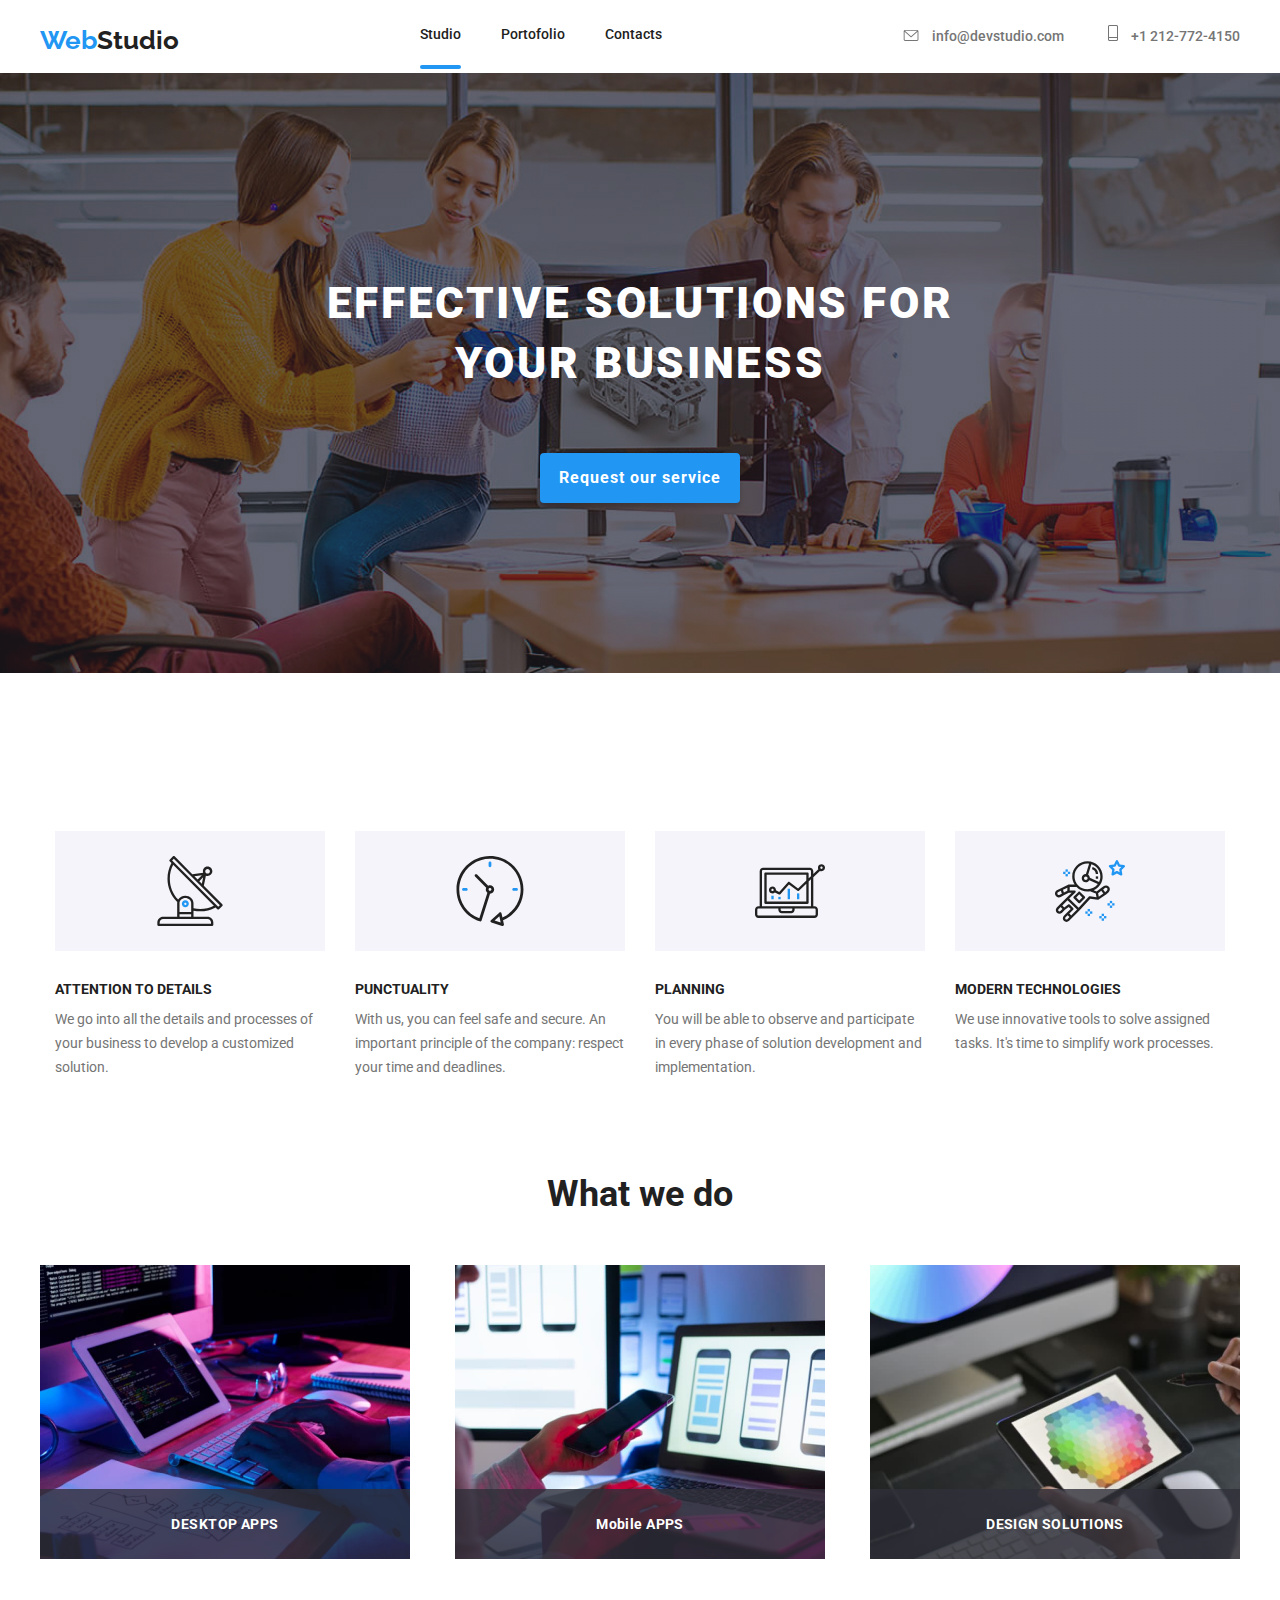
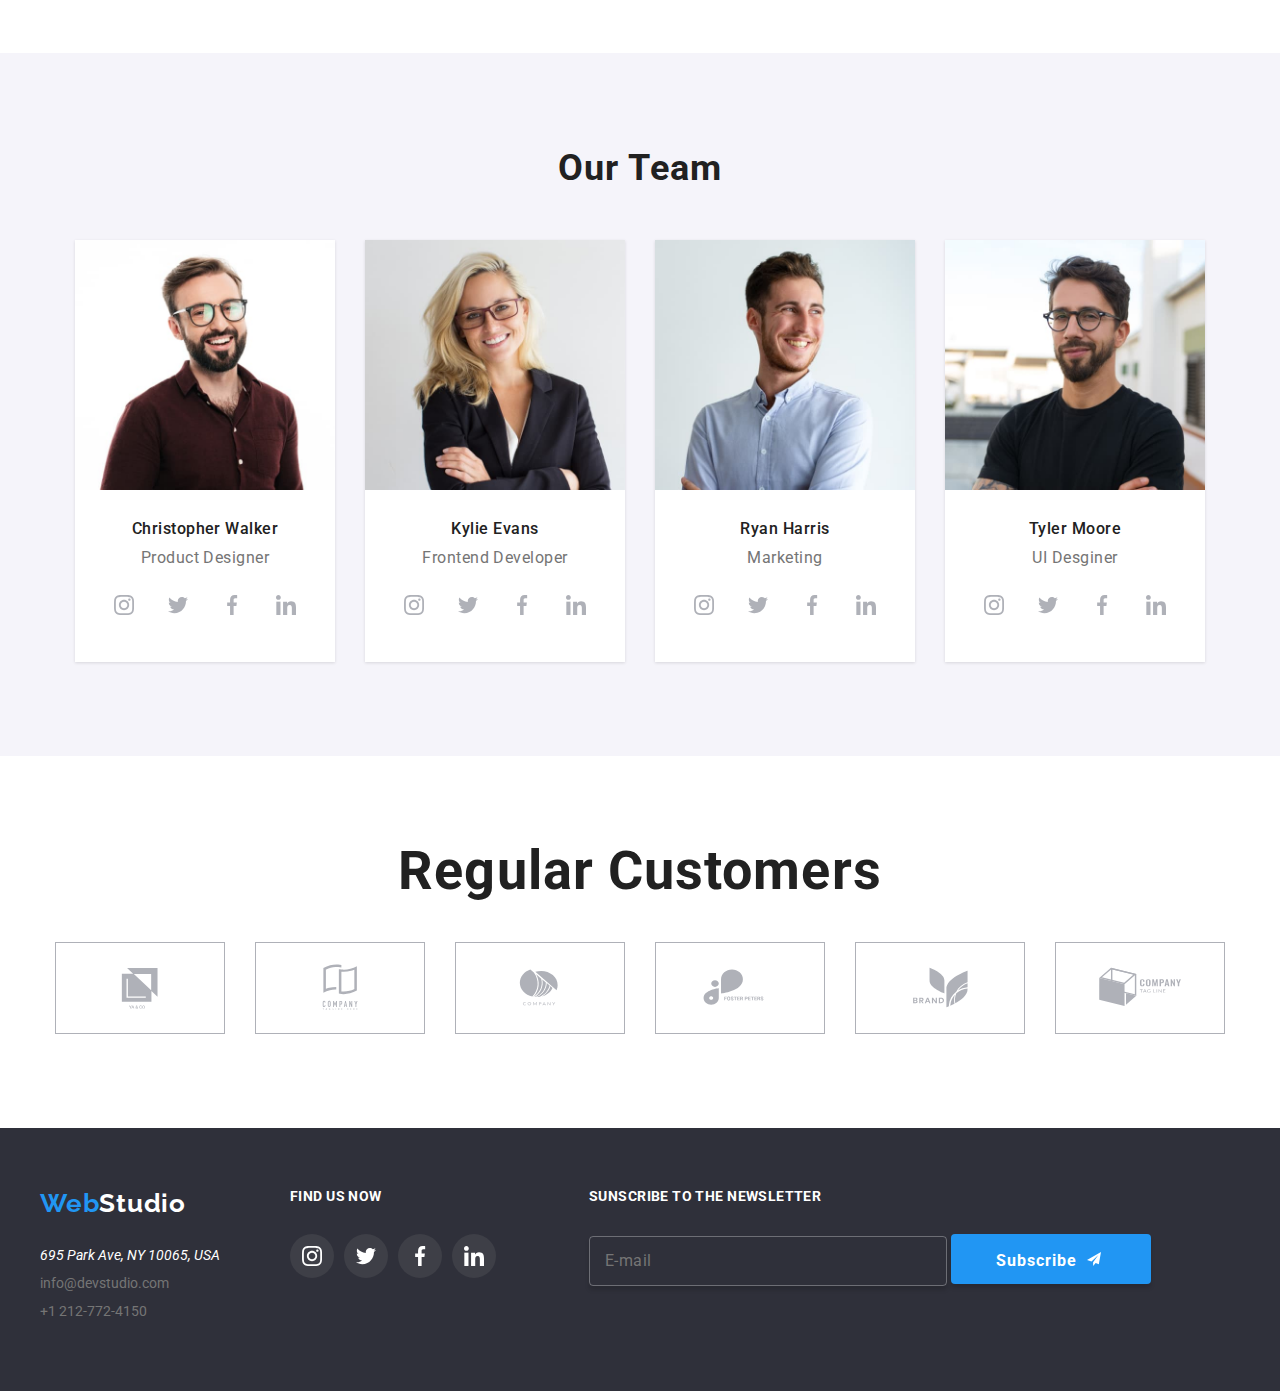
<file: index.html>
<!DOCTYPE html>
<html lang="en">

<head>
  <meta charset="UTF-8" />
  <meta name="viewport" content="width=device-width, initial-scale=1.0" />
  <title>Studio</title>

  <link rel="stylesheet" href="https://cdn.jsdelivr.net/npm/modern-normalize@latest/modern-normalize.css" />
  <link rel="stylesheet" href="./css/styles.css" />
  <link rel="preconnect" href="https://fonts.googleapis.com" />
  <link rel="preconnect" href="https://fonts.gstatic.com" crossorigin />
  <link
    href="https://fonts.googleapis.com/css2?family=Raleway:ital,wght@0,100..900;1,100..900&family=Roboto:ital,wght@0,100;0,300;0,400;0,500;0,700;0,900;1,100;1,300;1,400;1,500;1,700;1,900&display=swap"
    rel="stylesheet" />
</head>

<body>
  <header class="header">
    <div class="container">
      <div class="header__logo">
        <a href="#"><span class="logo">Web</span>Studio</a>
      </div>
      <nav class="header__navigation">
        <ul>
          <li><a href="index.html" class="active">Studio</a></li>
          <li><a href="portfolio.html">Portofolio</a></li>
          <li><a href="#Contacts">Contacts</a></li>
        </ul>
      </nav>

      <div class="header__info">
        <a href="mailto:info@devstudio.com">
          <svg class="header__icon-mail">
            <use href=" ./icons/symbol-defs.svg#icon-envelope" />
          </svg>
        </a>
        <a href="mailto:info@devstudio.com">info@devstudio.com</a>
        <a href="tel:1212-772-4150">
          <svg class="header__icon-phone">
            <use href="./icons/symbol-defs.svg#icon-phone" />
          </svg>
        </a>
        <a href="tel:+1212-772-4150">+1 212-772-4150</a>
      </div>
    </div>
  </header>

  <main>
    <section class="hero-section">
      <div class="container">
        <h1 class="hero-section__title">
          EFFECTIVE SOLUTIONS FOR <br /> YOUR BUSINESS
        </h1>

        <button data-modal-open class="hero-section__request button" type="button">
          Request our service
        </button>
      </div>
    </section>

    <section class="about">
      <div class="container">
        <div class="about__info">
          <ul>
            <li>
              <div class="about__info-container">
                <div class="about__icon-container">
                  <svg class="about__icon">
                    <use href="./icons/symbol-defs.svg#icon-antenna" />
                  </svg>
                </div>
                <h5>ATTENTION TO DETAILS</h5>
                <p>
                  We go into all the details and processes of your business to
                  develop a customized solution.
                </p>
              </div>
            </li>
            <li>
              <div class="about__info-container">
                <div class="about__icon-container">
                  <svg class="about__icon">
                    <use href="./icons/symbol-defs.svg#icon-clock" />
                  </svg>
                </div>
                <h5>PUNCTUALITY</h5>
                <p>
                  With us, you can feel safe and secure. An important principle of
                  the company: respect your time and deadlines.
                </p>
              </div>
            </li>
            <li>
              <div class="about__info-container">
                <div class="about__icon-container">
                  <svg class="about__icon">
                    <use href="./icons/symbol-defs.svg#icon-diagram" />
                  </svg>
                </div>
                <h5>PLANNING</h5>
                <p>
                  You will be able to observe and participate in every phase of
                  solution development and implementation.
                </p>
              </div>
            </li>
            <li>
              <div class="about__info-container">
                <div class="about__icon-container">
                  <svg class="about__icon">
                    <use href="./icons/symbol-defs.svg#icon-astronaut" />
                  </svg>
                </div>
                <h5>MODERN TECHNOLOGIES</h5>
                <p>
                  We use innovative tools to solve assigned tasks. It's time to
                  simplify work processes.
                </p>
              </div>
            </li>
          </ul>
        </div>
      </div>
    </section>

    <section class="apps">
      <div class="container">
        <div>
          <h2 class="apps__title">What we do</h2>
        </div>
        <div class="apps__images">

          <div class="apps__image">
            <img src="images/box1.jpg" alt="codding" />
            <div class="overlay overlay-box1">
              <h5 class="apps__overlay-title">DESKTOP APPS</h5>
            </div>
          </div>

          <div class="apps__image">
            <img src="images/box2.jpg" alt="codding" />
            <div class="overlay overlay-box2">
              <h5 class="apps__overlay-title">Mobile APPS</h5>
            </div>
          </div>


          <div class="apps__image">
            <img src="images/box3.jpg" alt="codding" />
            <div class="overlay overlay-box3">
              <h5 class="apps__overlay-title">DESIGN SOLUTIONS</h5>
            </div>
          </div>
        </div>
      </div>
    </section>

    <section class="team">
      <div class="container">
        <div>
          <h2 class="team__title">Our Team</h2>
        </div>

        <div class="team__cards">
          <div class="team__card">
            <img class="team__image" src="images/teamcard1.jpg" alt="first teammate" width="260" />
            <h5>Christopher Walker</h5>
            <p>Product Designer</p>
            <ul class="team__social">
              <li><a href=""><svg class="team__icon-social">
                    <use href="./icons/symbol-defs.svg#icon-instagram" />
                  </svg></a></li>
              <li><a href=""><svg class="team__icon-social">
                    <use href="./icons/symbol-defs.svg#icon-twitter" />
                  </svg></a></li>
              <li><a href=""><svg class="team__icon-social">
                    <use href="./icons/symbol-defs.svg#icon-facebook" />
                  </svg></a></li>
              <li><a href=""><svg class="team__icon-social">
                    <use href="./icons/symbol-defs.svg#icon-linkedin" />
                  </svg></a></li>
            </ul>
          </div>

          <div class="team__card">
            <img class="team__image" src="images/teamcard2.jpg" alt="second teammate" width="260" />
            <h5>Kylie Evans</h5>
            <p>Frontend Developer</p>
            <ul class="team__social">
              <li><a href=""><svg class="team__icon-social">
                    <use href="./icons/symbol-defs.svg#icon-instagram" />
                  </svg></a></li>
              <li><a href=""><svg class="team__icon-social">
                    <use href="./icons/symbol-defs.svg#icon-twitter" />
                  </svg></a></li>
              <li><a href=""> <svg class="team__icon-social">
                    <use href="./icons/symbol-defs.svg#icon-facebook" />
                  </svg></a></li>
              <li><a href=""><svg class="team__icon-social">
                    <use href="./icons/symbol-defs.svg#icon-linkedin" />
                  </svg></a></li>
            </ul>
          </div>

          <div class="team__card">
            <img class="team__image" src="images/teamcard3.jpg" alt="thid teammate" width="260" />
            <h5 class="team__name">Ryan Harris</h5>
            <p class="team__job">Marketing</p>
            <ul class="team__social">
              <li><a href=""><svg class="team__icon-social">
                    <use href="./icons/symbol-defs.svg#icon-instagram" />
                  </svg></a></li>
              <li><a href=""><svg class="team__icon-social">
                    <use href="./icons/symbol-defs.svg#icon-twitter" />
                  </svg></a></li>
              <li><a href=""><svg class="team__icon-social">
                    <use href="./icons/symbol-defs.svg#icon-facebook" />
                  </svg></a></li>
              <li><a href=""><svg class="team__icon-social">
                    <use href="./icons/symbol-defs.svg#icon-linkedin" />
                  </svg></a></li>
            </ul>
          </div>

          <div class="team__card">
            <img class="team__image" src="images/teamcard4.jpg" alt="fourth teammate" width="260" />
            <h5>Tyler Moore</h5>
            <p>UI Desginer</p>
            <ul class="team__social">
              <li><a href=""><svg class="team__icon-social">
                    <use href="./icons/symbol-defs.svg#icon-instagram" />
                  </svg></a></li>
              <li><a href=""><svg class="team__icon-social">
                    <use href="./icons/symbol-defs.svg#icon-twitter" />
                  </svg></a></li>
              <li><a href=""> <svg class="team__icon-social">
                    <use href="./icons/symbol-defs.svg#icon-facebook" />
                  </svg></a></li>
              <li><a href=""><svg class="team__icon-social">
                    <use href="./icons/symbol-defs.svg#icon-linkedin" />
                  </svg></a></li>
            </ul>
          </div>
        </div>
      </div>
      </div>
    </section>

    <section class="customers">
      <div class="customers__title">
        <h2>Regular Customers</h2>
      </div>
      <div class="customers__logo">
        <div class="container">
          <div class="customer__space">
            <svg class="customer__logo">
              <use href="./icons/symbol-defs.svg#icon-logo1" />
            </svg>
          </div>
          <div class="customer__space">
            <svg class="customer__logo">
              <use href="./icons/symbol-defs.svg#icon-logo2" />
            </svg>
          </div>

          <div class="customer__space">
            <svg class="customer__logo">
              <use href="./icons/symbol-defs.svg#icon-logo3" />
            </svg>
          </div>
          <div class="customer__space">
            <svg class="customer__logo">
              <use href="./icons/symbol-defs.svg#icon-logo4" />
            </svg>
          </div>

          <div class="customer__space">
            <svg class="customer__logo">
              <use href="./icons/symbol-defs.svg#icon-logo5" />
            </svg>
          </div>
          <div class="customer__space">
            <svg class="customer__logo">
              <use href="./icons/symbol-defs.svg#icon-logo6" />
            </svg>
          </div>
        </div>
      </div>
    </section>
  </main>
  <footer class="footer">
    <div class="container">
      <div class="footer__info">
        <div class="footer__logo"><a href="#"><span class="logo">Web</span>Studio</a></div>
        <address class="footer__address">695 Park Ave, NY 10065, USA</address>
        <a href="mailto:info@devstudio.com">info@devstudio.com</a>
        <a href="tel:+1212-772-4150">+1 212-772-4150</a>
      </div>


      <div class="footer__contact">
        <h5 class="footer__title">FIND US NOW</h5>
        <ul class="footer__socials">
          <li><a href=""><svg class="footer__social">
                <use href="icons/symbol-defs.svg#icon-instagram-footer" />
              </svg></a></li>
          <li><a href=""><svg class="footer__social">
                <use href="icons/symbol-defs.svg#icon-twitter-footer" />
              </svg></a></li>
          <li> <a href=""><svg class="footer__social">
                <use href="icons/symbol-defs.svg#icon-facebook-footer" />
              </svg></a></li>
          <li><a href=""><svg class="footer__social">
                <use href="icons/symbol-defs.svg#icon-linkedin-footer" />
              </svg>
            </a></li>
        </ul>
      </div>

      <div class="footer__subscribe">
        <h2 class="footer__title">SUNSCRIBE TO THE NEWSLETTER</h2>
        <form class="footer__subscribe-form" name="footer__subscribe-form">
          <input name="email" type="email" class="footer__subscribe-form-input" placeholder="E-mail" />
          <button class="subscribe__button button" type="submit">Subscribe <svg class="icon-send">
              <use href="icons/symbol-defs.svg#icon-send"></use>
            </svg></button></button>
        </form>
      </div>
    </div>
  </footer>


  <div data-modal class="is-hidden">
    <div data-modal-content>
      <button data-modal-close class="modal-close-button" type=" button">
        x
      </button>
      <h2 class="modal-title">Leave your information and we'll call you back</h2>
      <form name="modal-form" class="modal-form">
        <label class="modal-form__position">
          Name
          <svg class="icons icon-person" width="12px" height="12px">
            <use href="icons/symbol-defs.svg#icon-person"></use>
          </svg>
          <input type="text" name="username" class="modal-form__input input-name" required />
        </label>
        <label class="modal-form__position">
          Telephone
          <svg class="icons icon-phone" width="15px" height="12px">
            <use href="icons/symbol-defs.svg#icon-phone-black"></use>
          </svg>
          <input type="tel" name="phone" pattern="[0-9]{10}" required class="modal-form__input input-phone" />
        </label>
        <label class="modal-form__position">
          E-mail
          <svg class="icons icon-email" width="12px" height="12px">
            <use href="icons/symbol-defs.svg#icon-email-black"></use>
          </svg>
          <input type="email" name="useremail" required class="modal-form__input input-email" />
        </label>
        <label class="modal-form__position">
          Comments
          <textarea name="mesaj" placeholder="Enter the text" class="modal-form__comments" rows="5"></textarea>
        </label>
        <label class="modal-form__position modal-form__checked">
          <input type="checkbox" name="agree" value="agree" class="modal-form__input" />
          <!-- <span cllass="replace-checkbox modal-checkbox__position">
    <svg width="11px" height="8px"><use href="icons/symbol-defs.svg#icon-checked"></use></svg>
  </span> -->
          I agree with the letter and accept the
          <a href="#" class="condition">Terms and Conditions</a>
        </label>
        <button type="submit" class="modal-form__btn">Send
      </form>
    </div>
  </div>
  <script src="./modal.js">
  </script>
</body>

</html>
</file>
<file: css/styles.css>
:root {
  --blue: #2196f3;
  --white: #ffffff;
  --light-black: #2f303a;
  --black: #212121;
  --grey: #757575;
  --bground: #f5f4fa;
  --primary-font: "Roboto", sans-serif;
  --secondary-font: "Raleway", sans-serif;
}

* {
  margin: 0;
  padding: 0;
}

html {
  box-sizing: border-box;
}

body {
  font-family: var(--primary-font);
  background-color: var(--white);
  color: var(--black);
}

img {
  display: block;
  max-width: 100%;
  height: auto;
}

ul {
  list-style: none;
}

a {
  text-decoration: none;
  color: inherit;
}

.container {
  max-width: 1200px;
  width: 100%;
  margin: auto;
}

/* HEADER SECTION */
.header {
  margin-top: 25px;
  /* padding-bottom: 25px; */
  border: 1px 0px 0px 0px;
}

.header .container {
  display: flex;
  justify-content: space-between;
  align-items: flex-start;
  flex-wrap: wrap;
}

.header__logo {
  font-family: var(--secondary-font);
  background-color: var(--white);
}

.header__logo a {
  transition-property: all;
  transition-duration: 250ms;
  transition-timing-function: cubic-bezier(0.4, 0, 0.2, 1);
  font-weight: 700;
  font-size: 26px;
  line-height: 30px;
}

.header__navigation ul {
  display: flex;
  gap: 40px;
}

.header__navigation li {
  position: relative;
  transition-duration: 500ms;
  padding-bottom: 30px;
}

/*
.header__navigation li:hover {
  border-bottom: 4px solid var(--blue);
  /* border-radius: 2px; */
/* padding-bottom: 28px;
} */

/* .header__navigation li::after,
.header__navigation li:after {
  content: "";
  height: 4px;
  width: 0;
  border-radius: 20px;
  position: absolute;
  top: 40px;
  left: 0;
  background-color: var(--blue);
  transition-duration: 0.5s;
  transition-property: width;
} */

/* .header__navigation li:hover {
  color: var(--blue);
} */

.header__navigation li::after,
.header__navigation li:after {
  content: "";
  height: 4px;
  width: 0;
  border-radius: 20px;
  position: absolute;
  top: 40px;
  left: 0;
  background-color: var(--blue);
  transition-duration: 0.5s;
  transition-property: width;
}

.header__navigation .active::after,
.header__navigation .active:after {
  content: "";
  height: 4px;
  width: 100%;
  border-radius: 20px;
  position: absolute;
  top: 40px;
  left: 0;
  background-color: var(--blue);
  transition-duration: 0.5s;
  transition-property: width;
}
.header__navigation li:hover::after,
.header__navigation li:active::after {
  width: 100%;
}

.header__navigation {
  background-color: var(--white);
}

.header__navigation a {
  transition-property: all;
  transition-duration: 250ms;
  transition-timing-function: cubic-bezier(0.4, 0, 0.2, 1);
  font-size: 14px;
  font-weight: 500;
  line-height: 16px;
}

.header__navigation a:hover {
  color: var(--blue);
}

.header__info a {
  transition-property: all;
  transition-duration: 250ms;
  transition-timing-function: cubic-bezier(0.4, 0, 0.2, 1);
  color: var(--grey);
  font-size: 14px;
  font-weight: 500;
  line-height: 16px;
}

.header__info a:hover {
  color: var(--blue);
  width: 42px;
}

.header__info a:focus {
  color: var(--blue);
}

.header__icon-mail {
  margin-right: 10px;
  width: 16px;
  height: 12px;
}

.header__icon-phone {
  margin-left: 40px;
  margin-right: 10px;
  width: 10px;
  height: 16px;
}

/* HERO-SECTION */
.hero-section {
  /* height: 600px; */
  width: 100%;
  height: 600px;
  max-width: 1600px;
  background-color: var(--light-black);
  background-image: linear-gradient(
      0deg,
      rgba(47, 48, 58, 0.4),
      rgba(47, 48, 58, 0.4)
    ),
    url("../images/hero-background.jpg");
  background-size: cover;
  background-repeat: no-repeat;
  background-position: center;
  margin-left: auto;
  margin-right: auto;
}

.hero-section .container {
  display: flex;
  flex-direction: column;
  align-items: center;
}

/* .hero-section__request {
  width: 200px;
  height: 50px;
  background-color: var(--blue);
  box-shadow: 0px 4px 4px 0px #00000026;
  border-radius: 4px;
  font-size: 16px;
  font-weight: 700;
  line-height: 30px;
  letter-spacing: 0.06em;
  color: var(--white);
  border: 0px solid var(--blue);
  margin-top: 30px;
} */

.hero-section__title {
  margin-top: 200px;
  color: var(--white);
  font-size: 44px;
  font-weight: 900;
  line-height: 60px;
  margin-bottom: 30px;
  letter-spacing: 0.06em;
  text-align: center;
}

/* BUTTON  */
.button {
  transition-property: all;
  transition-duration: 250ms;
  transition-timing-function: cubic-bezier(0.4, 0, 0.2, 1);
  cursor: pointer;
  width: 200px;
  height: 50px;
  background-color: var(--blue);
  box-shadow: 0px 4px 4px 0px #00000026;
  border-radius: 4px;
  font-size: 16px;
  font-weight: 700;
  line-height: 30px;
  letter-spacing: 0.06em;
  color: var(--white);
  border: 0px solid var(--blue);
  margin-top: 30px;
}

.button:hover {
  background-color: #6487a3;
}

.button:active {
  background-color: var(--grey);
}

/* ABOUT SECTION  */
.about {
  /* width: 1170px; */
  margin-top: 64px;
  margin-bottom: 94px;
}

.about__info h5 {
  font-size: 14px;
  font-weight: 700;
  line-height: 16px;
  padding-bottom: 10px;
}

.about__info p {
  font-size: 14px;
  font-weight: 400;
  line-height: 24px;
  color: var(--grey);
}

.about__info ul {
  display: flex;
  flex-direction: row;
  flex-wrap: wrap;
  gap: 30px;
  justify-content: center;
}

.about__icon-container {
  display: flex;
  align-items: center;
  justify-content: center;
  width: 270px;
  height: 120px;
  background-color: rgba(245, 244, 250, 1);
  margin-bottom: 30px;
}

.about__info-container {
  padding-top: 94px;
  max-width: 270px;
  height: auto;
}

/* APPS SECTION  */

.overlay {
  position: absolute;
  display: flex;
  justify-content: center;
  align-items: center;
  flex-wrap: wrap;
  background: #2f303acc;
  width: 370px;
  height: 70px;
  bottom: 0;
}

.apps__images {
  display: flex;
  justify-content: space-between;
  gap: 30px;
  flex-wrap: wrap;
  position: relative;
  overflow: hidden;
}

.apps__image {
  /* height: 294px; */
  width: 370px;
  height: auto;
}

.apps__title {
  font-size: 36px;
  font-weight: 700;
  line-height: 42px;
  margin-bottom: 50px;
  text-align: center;
}

.apps__overlay-title {
  color: #ffffff;
  font-size: 14px;
  font-weight: 700;
  line-height: 16.41px;
  letter-spacing: 0.03em;
  text-align: center;
}

.team {
  margin-top: 94px;
  padding-bottom: 94px;
  background-color: var(--bground);
}

.team__title {
  padding-top: 94px;
  margin-bottom: 50px;
  font-size: 36px;
  font-weight: 700;
  line-height: 42.19px;
  letter-spacing: 0.03em;
  text-align: center;
}

.team__image {
  width: 260px;
  /* height: 270px; */
  height: auto;
}

.team__cards {
  display: flex;
  justify-content: center;
  gap: 30px;
  flex-wrap: wrap;
}

.team__cards p {
  font-size: 16px;
  font-weight: 400;
  line-height: 18.75px;
  color: var(--grey);
  letter-spacing: 0.03em;
  text-align: center;
}

.team__cards h5 {
  font-size: 16px;
  font-weight: 500;
  line-height: 18.75px;
  padding-top: 30px;
  padding-bottom: 10px;
  letter-spacing: 0.03em;
  text-align: center;
}

.team__card {
  background-color: white;
  box-shadow: 0px 2px 1px 0px #00000033;
  box-shadow: 0px 1px 1px 0px #00000024;
  box-shadow: 0px 1px 3px 0px #0000001f;
}

.team__icon-social {
  fill: #afb1b8;
  width: 20px;
  height: 20px;
}

.team__social {
  display: flex;
  justify-content: center;
  align-items: center;
  gap: 10px;
  margin-top: 16px;
  margin-bottom: 30px;
}

.team__social li {
  transition-property: all;
  transition-duration: 250ms;
  transition-timing-function: cubic-bezier(0.4, 0, 0.2, 1);
  display: flex;
  align-items: center;
  padding: 12px;
  background-color: transparent;
  border-radius: 50%;
}

.team__social li:hover {
  background-color: var(--blue);
}

.team__icon-social:hover {
  fill: white;
}

.team__social li:focus {
  background-color: var(--blue);
}

.team__icon-social:focus {
  fill: white;
}

/* CUSTOMERS SECTION */
.customers__title {
  margin-top: 94px;
  padding-bottom: 50px;
  font-size: 36px;
  font-weight: 700;
  line-height: 42.19px;
  letter-spacing: 0.03em;
  text-align: center;
}

.customers__logo .container {
  display: flex;
  gap: 30px;
  flex-wrap: wrap;
  justify-content: center;
  align-items: center;
}

.customer__logo {
  transition-property: all;
  transition-duration: 250ms;
  transition-timing-function: cubic-bezier(0.4, 0, 0.2, 1);
  fill: #afb1b8;
  max-width: 93px;
  height: auto;
}

.customer__logo:hover {
  fill: var(--blue);
}

.customer__space:hover {
  border-color: var(--blue);
}

.customer__space {
  transition-property: all;
  transition-duration: 250ms;
  transition-timing-function: cubic-bezier(0.4, 0, 0.2, 1);
  display: flex;
  justify-content: center;
  align-items: center;
  width: 170px;
  height: 92px;
  top: 2493px;
  left: 815px;
  border: 1px solid #afb1b8;
  margin-bottom: 94px;
}

/* FOOTER SECTION  */
.footer {
  background-color: var(--light-black);
  padding-top: 60px;
  padding-bottom: 60px;
  margin-left: auto;
  margin-right: auto;
}

.footer .container {
  display: flex;
  max-width: 1200px;
  justify-content: flex-start;
  flex-wrap: wrap;
}

.footer__logo {
  transition-property: all;
  transition-duration: 250ms;
  transition-timing-function: cubic-bezier(0.4, 0, 0.2, 1);
  font-family: var(--secondary-font);
  margin-bottom: 28px;
}

.footer__info .footer__logo a {
  font-size: 26px;
  font-weight: 700;
  line-height: 30.52px;
  letter-spacing: 0.03em;
  text-align: left;
  color: var(--white);
}

.footer__address {
  margin-bottom: 12px;
  font-size: 14px;
  font-weight: 400;
  line-height: 16.41px;
}

.footer__info {
  display: flex;
  flex-direction: column;
  margin-right: 70px;
}

.footer__info a {
  transition-property: all;
  transition-duration: 250ms;
  transition-timing-function: cubic-bezier(0.4, 0, 0.2, 1);
  padding-bottom: 12px;
  text-decoration: none;
  font-size: 14px;
  font-weight: 400;
  line-height: 16px;
  color: var(--grey);
}

.footer__info > a:hover {
  color: var(--blue);
}

.footer__info a:focus {
  color: var(--blue);
}

.footer__title {
  color: white;
  font-size: 14px;
  font-weight: 700;
  line-height: 16.41px;
  letter-spacing: 0.03em;
  text-align: left;
}

.footer__social {
  width: 20px;
  height: 20px;
}

.footer__socials {
  display: flex;
  gap: 10px;
  margin-top: 30px;
}

.footer__socials li {
  background-color: #3e3f47;
  padding: 12px;
  border-radius: 50%;
}

.footer__socials a {
  display: flex;
  align-items: center;
  flex-wrap: wrap;
}

.footer__socials li:hover {
  background-color: var(--blue);
}

/* .footer__contact {
  margin-left: 94px;
} */

.logo {
  color: var(--blue);
}

.footer__address {
  color: var(--white);
}

.footer__subscribe {
  padding-left: 93px;
}

.footer__subscribe-form-input {
  height: 50px;
  width: 358px;
  box-shadow: 0px 4px 4px 0px #00000026;
  border: 1px solid #ffffff4d;
  border-radius: 4px;
  background: rgba(33, 150, 243, 0);
  padding-right: 12px;
  color: var(--white);
  padding-left: 15px;
  font-size: 16px;
  font-weight: 400;
  line-height: 20px;
  letter-spacing: 0.03em;
  text-align: left;
}

/* PORTOFOLIO PAGE */
.hero-section__buttons .container {
  display: flex;
  justify-content: center;
}

.hero-section__buttons button {
  transition-property: all;
  transition-duration: 250ms;
  transition-timing-function: cubic-bezier(0.4, 0, 0.2, 1);
  border-radius: 4px;
  background-color: var(--bground);
  font-size: 16px;
  font-weight: 500;
  line-height: 26px;
  color: var(--black);
  border: 0px solid var(--blue);
  cursor: pointer;
  border-radius: 4px 0px 0px 0px;
  letter-spacing: 0.03em;
  text-align: center;
  padding: 6px 22px;
  margin-right: 8px;
  margin-bottom: 30px;
  margin-top: 94px;
}

.hero-section__buttons button:hover {
  background-color: var(--blue);
  box-shadow: 0px 2px 1px 0px rgba(0, 0, 0, 0.2);
  box-shadow: 0px 1px 1px 0px rgba(0, 0, 0, 0.14);
  box-shadow: 0px 1px 3px 0px rgba(0, 0, 0, 0.12);
}

.hero-section__buttons button:focus {
  background-color: red;
}

.hero-section__portofolio h5 {
  margin-bottom: 4px;
  padding-left: 24px;
  font-size: 18px;
  font-weight: 700;
  line-height: 36px;
}

.hero-section__portofolio p {
  padding-left: 24px;
  font-size: 16px;
  font-weight: 400;
  line-height: 30px;
  color: var(--grey);
}

.hero-section__portofolio ul {
  display: flex;
  flex-direction: row;
  justify-content: center;
}

.hero-section__portofolio li {
  transition-property: all;
  transition-duration: 250ms;
  transition-timing-function: cubic-bezier(0.4, 0, 0.2, 1);
  margin-right: 30px;
  margin-bottom: 30px;
}

.hero-section__portofolio li:hover {
  box-shadow: 0px 2px 1px 0px rgba(0, 0, 0, 0.2);
  box-shadow: 0px 1px 1px 0px rgba(0, 0, 0, 0.14);
  box-shadow: 0px 1px 3px 0px rgba(0, 0, 0, 0.12);
}

.portofolio {
  background-color: white;
  border: 1px solid #eeeeee;
  position: relative;
  overflow: hidden;
}

.portofolio img {
  max-width: 100%;
  height: auto;
}
.portofolio-text {
  transition-property: all;
  transition-duration: 250ms;
  transition-timing-function: cubic-bezier(0.4, 0, 0.2, 1);
  color: var(--white);
  font-size: 18px;
  line-height: 28px;
  letter-spacing: 0.03em;
  position: absolute;
  background: rgba(33, 150, 243, 0.9);
  opacity: 0;
  transform: translateY(100%);
  padding-top: 87px;
  padding-left: 24px;
  padding-right: 24px;
  padding-bottom: 65px;
}

.portofolio-overlap:hover .portofolio-text {
  opacity: 1;
  transform: translateY(-100%);
}

.about__icon {
  width: 70px;
  height: 70px;
}

.is-hidden {
  visibility: hidden;
  opacity: 0;
  pointer-events: none;
}

[data-modal] {
  height: 100%;
  width: 100%;
  position: fixed;
  top: 0;
  left: 0;
  background-color: rgba(0, 0, 0, 0.5);
}

[data-modal-content] {
  width: 528px;
  height: 581px;
  background-color: var(--white);
  position: absolute;
  transform: translate(-50%, -50%);
  top: 50%;
  left: 50%;
}

[data-modal-close] {
  position: absolute;
  top: 10px;
  right: 10px;
}

.modal-close-button {
  transition-property: all;
  transition-duration: 250ms;
  transition-timing-function: cubic-bezier(0.4, 0, 0.2, 1);
  cursor: pointer;
  display: flex;
  justify-content: center;
  align-items: center;
  font-size: 18px;
  height: 30px;
  width: 30px;
  border: 1px solid #0000001a;
  padding-bottom: 2px;
  border-radius: 50%;
  background-color: white;
  outline: none;
}

.modal-close-button:hover {
  color: var(--blue);
}

.modal-title {
  font-size: 20px;
  font-weight: 700;
  line-height: 23.44px;
  letter-spacing: 0.03em;
  text-align: center;
  padding: 40px 40px 10px 40px;
}

.modal-form {
  padding: 12px 40px;
  display: flex;
  flex-direction: column;
  gap: 12px;
}

.modal-form__position {
  display: flex;
  flex-direction: column;
  font-weight: 400;
  font-size: 12px;
  line-height: 14px;
  letter-spacing: 0.01em;
  color: rgba(117, 117, 117, 1);
}

.modal-form__input {
  transition-property: all;
  transition-duration: 250ms;
  transition-timing-function: cubic-bezier(0.4, 0, 0.2, 1);
  outline: none;
  margin-top: 4px;
  border-radius: 4px;
  height: 35px;
  cursor: pointer;
  border: 1px solid rgba(33, 33, 33, 0.2);
  padding-left: 25px;
}

.modal-form__comments {
  transition-property: all;
  transition-duration: 250ms;
  transition-timing-function: cubic-bezier(0.4, 0, 0.2, 1);
  outline: none;
  margin-top: 4px;
  border-radius: 4px;
  height: 35px;
  cursor: pointer;
  border: 1px solid rgba(33, 33, 33, 0.2);
  padding-left: 12px;
  padding-top: 5px;
  height: 120px;
}

.modal-form__position input:focus + .icons,
.modal-form__position input:hover + .icons {
  fill: #2196f3;
}

.modal-form__input:hover,
.modal-form__input:focus,
.modal-form__comments:hover,
.modal-form__comments:focus {
  border-color: #2196f3;
}

.modal-form__checked {
  flex-direction: row;
  align-items: center;
  font-size: 14px;
  font-weight: 400;
  line-height: 24px;
  letter-spacing: 0.03em;
  text-align: left;
  justify-content: center;
  gap: 5px;
}

.condition {
  color: #2196f3;
  text-decoration: underline;
  font-size: 14px;
  font-weight: 400;
  line-height: 24px;
  letter-spacing: 0.03em;
  text-align: left;
}
.modal-form__input[type="checkbox"] {
  /* display: none; */
}

/* .modal-checkbox__position {
  position: relative;
  width: 12px;
  height: 12px;
  border: 1px solid black;
  border-radius: 2px;
}

.modal-form__input[type='checkbox']:checked + .replace-checkbox {
  background-color: #2196f3;
  border-color: #2196f3;
}

.modal-checkbox__position svg {
  position: absolute;
  height: 12px;
  width: 12px;
  top: -1px;
  left: 0px;
  display: none;
  fill: var(--white);
}

.modal-form__input[type='checkbox']:checked + .modal-checkbox__position svg {
  display: block;
} */

.modal-form__btn {
  width: 200px;
  height: 50px;
  background-color: #2196f3;
  box-shadow: 0px 4px 4px 0px rgba(0, 0, 0, 0.15);
  outline: none;
  border: none;
  cursor: pointer;
  color: var(--white);
  font-size: 16px;
  font-weight: 700;
  line-height: 30px;
  letter-spacing: 0.06em;
  text-align: center;
  border-radius: 4px;
  margin: 0 auto;
}

.icons {
  position: relative;
  left: 10px;
  top: 28px;
}

.icon-send {
  width: 24px;
  height: 24px;
  padding-top: 10px;
}

.icon-checked {
  fill: black;
}

@media screen and (max-width: 1200px) {
  .container {
    justify-content: center;
    flex-direction: column;
    width: 100%;
  }

  .button {
    width: 169px;
    height: 56px;
    margin-top: 0px;
  }

  .hero-section {
    height: 432px;
  }

  .hero-section__title {
    font-size: 36px;
    font-weight: 700;
    line-height: 40px;
    letter-spacing: 0.02em;
    text-align: center;
    margin-top: 112px;
    margin-bottom: 72px;
  }

  .about__icon-container {
    display: none;
  }

  .about__info-container {
    padding-top: 20px;
  }

  .about__info-container h5 {
    font-size: 30px;
    font-weight: 500;
    line-height: 40px;
    letter-spacing: 0.02em;
    text-align: center;
  }

  .about__info-container p {
    font-size: 16px;
    font-weight: 500;
    line-height: 24px;
    letter-spacing: 0.02em;
    text-align: left;
  }

  .apps {
    display: none;
  }

  .team__title {
    font-size: 30px;
    font-weight: 500;
    line-height: 40px;
    letter-spacing: 0.02em;
    text-align: center;
  }

  .team__cards {
    gap: 72px;
  }

  .customers__title {
    font-size: 30px;
    font-weight: 500;
    line-height: 40px;
    letter-spacing: 0.02em;
    text-align: center;
  }

  .customers__logo .container {
    flex-direction: row;
  }

  .overlay-box2 {
    top: 225px;
  }

  .overlay-box3 {
    bottom: 325px;
  }

  .footer .container {
    align-items: center;
    justify-content: center;
    flex-direction: column;
  }

  .footer__info {
    margin-right: 0;
    justify-content: center;
    align-items: center;
  }

  .footer__socials {
    margin-left: 0;
    margin-top: 5px;
  }

  .footer__title {
    padding-top: 20px;
    padding-bottom: 20px;
    text-align: center;
  }

  .footer__subscribe {
    padding-left: 0;
    padding-top: 20px;
  }

  .footer__subscribe-form {
    display: flex;
    flex-direction: column;
    justify-content: center;
    align-items: center;
  }

  .footer__subscribe-form-input {
    width: 220px;
  }
  .subscribe__button {
    width: 220px;
    margin-top: 10px;
  }
}
</file>
